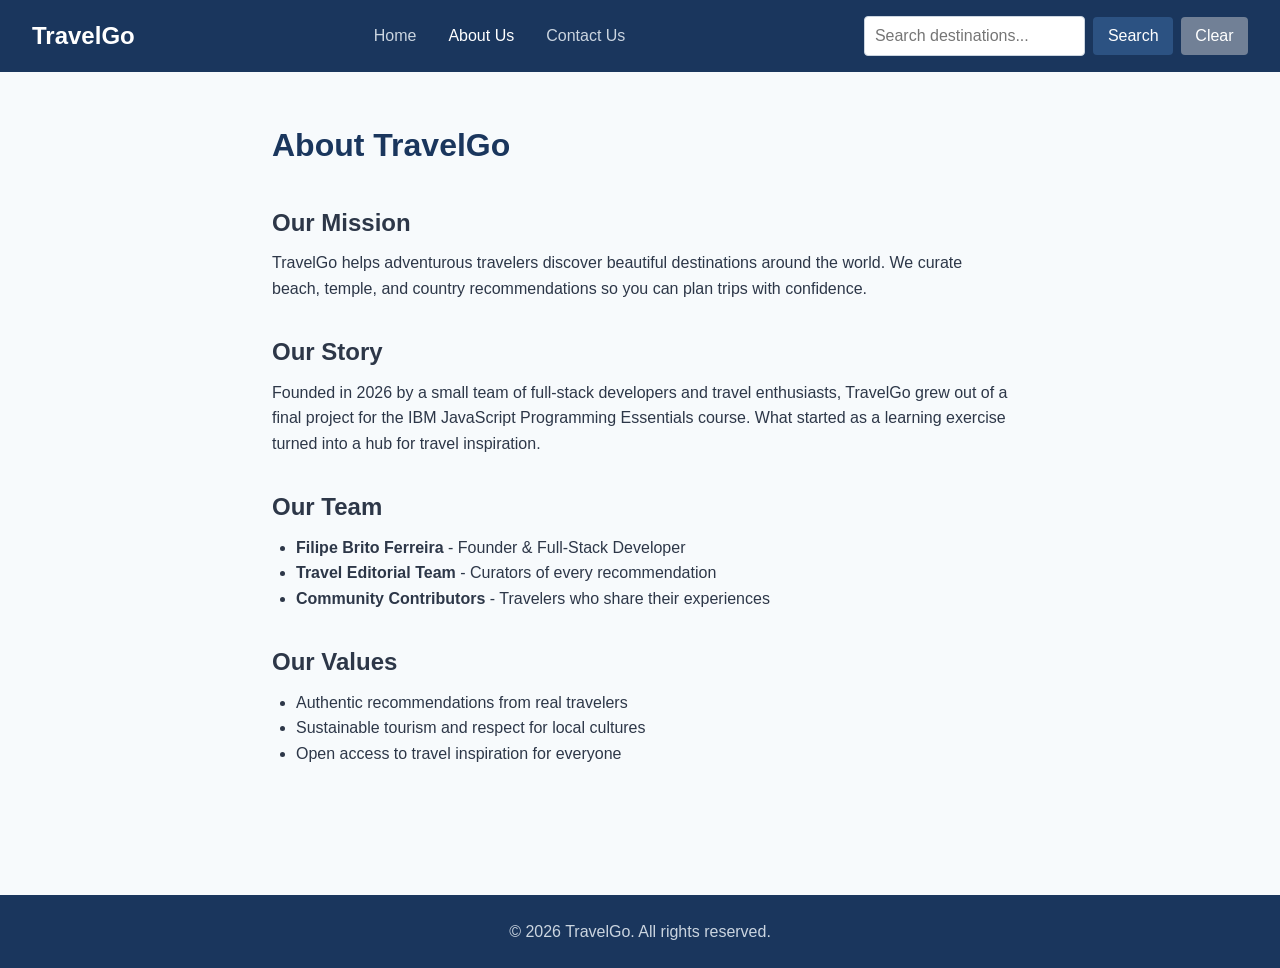
<file: about.html>
<!DOCTYPE html>
<html lang="en">
<head>
  <meta charset="UTF-8">
  <meta name="viewport" content="width=device-width, initial-scale=1.0">
  <title>About Us - TravelGo</title>
  <link rel="stylesheet" href="styles.css">
</head>
<body>
  <nav class="navbar">
    <div class="nav-brand">TravelGo</div>
    <ul class="nav-links">
      <li><a href="index.html">Home</a></li>
      <li><a href="about.html" class="active">About Us</a></li>
      <li><a href="contact.html">Contact Us</a></li>
    </ul>
    <div class="nav-search">
      <input type="text" id="search-input" placeholder="Search destinations...">
      <button id="search-btn" type="button" onclick="window.location.href='index.html?q='+encodeURIComponent(document.getElementById('search-input').value)">Search</button>
      <button id="clear-btn" type="button" onclick="document.getElementById('search-input').value=''">Clear</button>
    </div>
  </nav>

  <main class="about">
    <h1>About TravelGo</h1>

    <section>
      <h2>Our Mission</h2>
      <p>
        TravelGo helps adventurous travelers discover beautiful destinations around the world. We curate beach, temple, and country recommendations so you can plan trips with confidence.
      </p>
    </section>

    <section>
      <h2>Our Story</h2>
      <p>
        Founded in 2026 by a small team of full-stack developers and travel enthusiasts, TravelGo grew out of a final project for the IBM JavaScript Programming Essentials course. What started as a learning exercise turned into a hub for travel inspiration.
      </p>
    </section>

    <section>
      <h2>Our Team</h2>
      <ul>
        <li><strong>Filipe Brito Ferreira</strong> - Founder &amp; Full-Stack Developer</li>
        <li><strong>Travel Editorial Team</strong> - Curators of every recommendation</li>
        <li><strong>Community Contributors</strong> - Travelers who share their experiences</li>
      </ul>
    </section>

    <section>
      <h2>Our Values</h2>
      <ul>
        <li>Authentic recommendations from real travelers</li>
        <li>Sustainable tourism and respect for local cultures</li>
        <li>Open access to travel inspiration for everyone</li>
      </ul>
    </section>
  </main>

  <footer>
    <p>&copy; 2026 TravelGo. All rights reserved.</p>
  </footer>
</body>
</html>
</file>
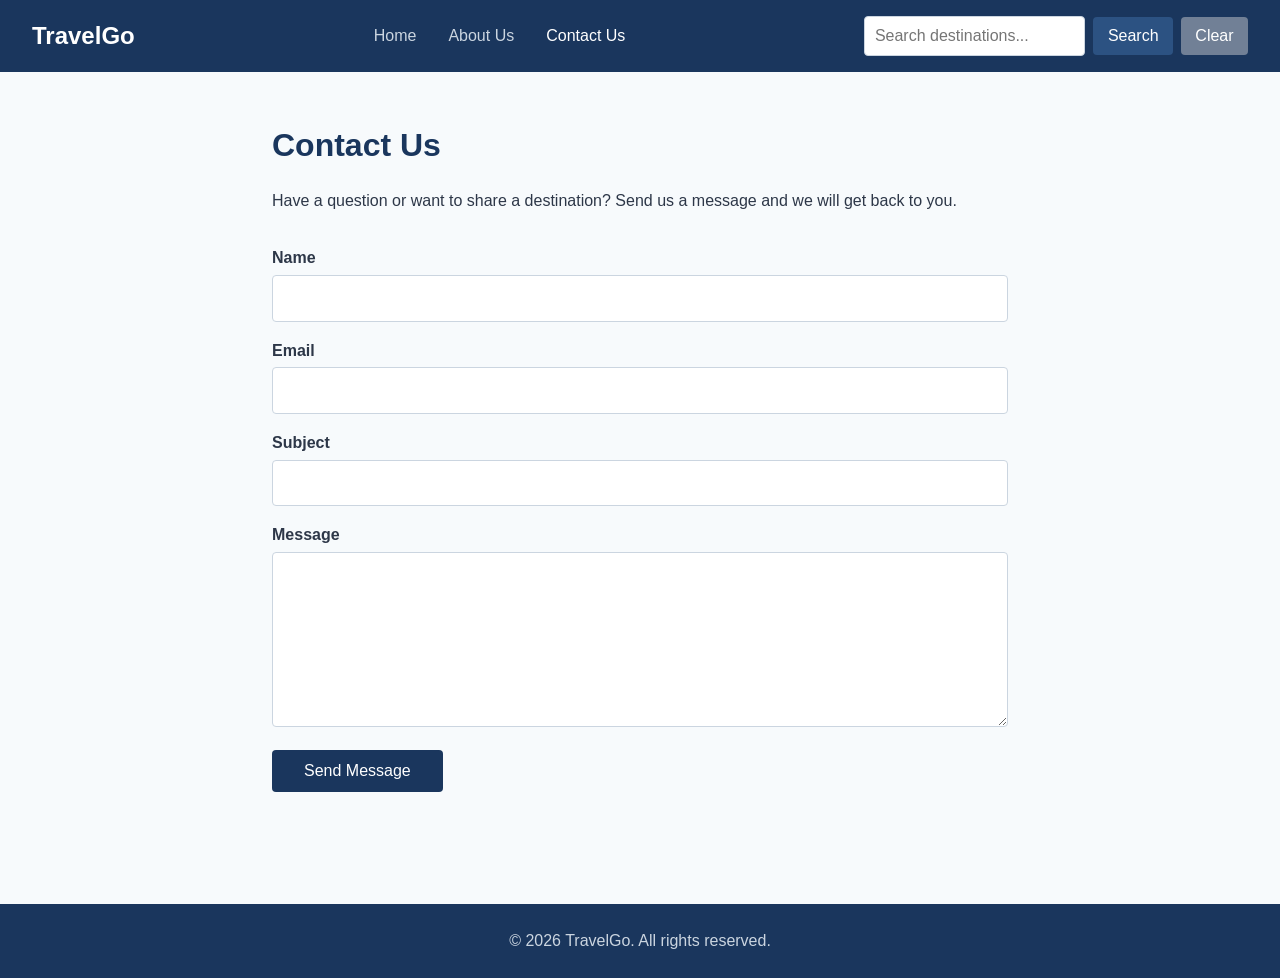
<file: contact.html>
<!DOCTYPE html>
<html lang="en">
<head>
  <meta charset="UTF-8">
  <meta name="viewport" content="width=device-width, initial-scale=1.0">
  <title>Contact Us - TravelGo</title>
  <link rel="stylesheet" href="styles.css">
</head>
<body>
  <nav class="navbar">
    <div class="nav-brand">TravelGo</div>
    <ul class="nav-links">
      <li><a href="index.html">Home</a></li>
      <li><a href="about.html">About Us</a></li>
      <li><a href="contact.html" class="active">Contact Us</a></li>
    </ul>
    <div class="nav-search">
      <input type="text" id="search-input" placeholder="Search destinations...">
      <button id="search-btn" type="button" onclick="window.location.href='index.html?q='+encodeURIComponent(document.getElementById('search-input').value)">Search</button>
      <button id="clear-btn" type="button" onclick="document.getElementById('search-input').value=''">Clear</button>
    </div>
  </nav>

  <main class="contact">
    <h1>Contact Us</h1>
    <p>Have a question or want to share a destination? Send us a message and we will get back to you.</p>

    <form id="contact-form" class="contact-form">
      <div class="form-group">
        <label for="name">Name</label>
        <input type="text" id="name" name="name" required>
      </div>

      <div class="form-group">
        <label for="email">Email</label>
        <input type="email" id="email" name="email" required>
      </div>

      <div class="form-group">
        <label for="subject">Subject</label>
        <input type="text" id="subject" name="subject" required>
      </div>

      <div class="form-group">
        <label for="message">Message</label>
        <textarea id="message" name="message" rows="6" required></textarea>
      </div>

      <button type="submit" class="btn-submit">Send Message</button>
    </form>

    <p id="form-status" aria-live="polite"></p>
  </main>

  <footer>
    <p>&copy; 2026 TravelGo. All rights reserved.</p>
  </footer>

  <script src="script.js"></script>
</body>
</html>
</file>
<file: styles.css>
* { box-sizing: border-box; margin: 0; padding: 0; }

body {
  font-family: -apple-system, BlinkMacSystemFont, "Segoe UI", Roboto, sans-serif;
  line-height: 1.6;
  color: #2d3748;
  background: #f7fafc;
}

.navbar {
  background: #1a365d;
  color: #fff;
  display: flex;
  align-items: center;
  justify-content: space-between;
  padding: 1rem 2rem;
  position: sticky;
  top: 0;
  z-index: 10;
}

.nav-brand { font-size: 1.5rem; font-weight: bold; }
.nav-links { display: flex; gap: 2rem; list-style: none; }
.nav-links a {
  color: #cbd5e0;
  text-decoration: none;
  transition: color 0.2s;
}
.nav-links a:hover, .nav-links a.active { color: #fff; }

.nav-search { display: flex; gap: 0.5rem; align-items: center; }
.nav-search input {
  padding: 0.4rem 0.6rem;
  border: 1px solid #cbd5e0;
  border-radius: 4px;
  font: inherit;
  min-width: 200px;
}
.nav-search button {
  padding: 0.4rem 0.9rem;
  border: none;
  border-radius: 4px;
  background: #2c5282;
  color: #fff;
  cursor: pointer;
  font: inherit;
}
.nav-search button:hover { background: #4299e1; }
#clear-btn { background: #718096; }
#clear-btn:hover { background: #a0aec0; }

.hero {
  background: linear-gradient(135deg, #667eea 0%, #764ba2 100%);
  color: #fff;
  text-align: center;
  padding: 4rem 2rem;
}
.hero h1 { font-size: 2.5rem; margin-bottom: 1rem; }
.intro { max-width: 720px; margin: 0 auto; font-size: 1.1rem; }

main { max-width: 1200px; margin: 0 auto; padding: 2rem; }

.recommendations { margin: 3rem 0; }
.recommendations h2 { font-size: 1.8rem; margin-bottom: 1.5rem; color: #1a365d; }
.recommendations > h3 { margin-bottom: 1rem; color: #4a5568; }

.cards {
  display: grid;
  grid-template-columns: repeat(auto-fit, minmax(280px, 1fr));
  gap: 1.5rem;
}

.card {
  background: #fff;
  border-radius: 8px;
  overflow: hidden;
  box-shadow: 0 2px 8px rgba(0,0,0,0.1);
  transition: transform 0.2s;
}
.card:hover { transform: translateY(-4px); }
.card img { width: 100%; height: 200px; object-fit: cover; }
.card h3 { padding: 1rem 1rem 0.5rem; }
.card p { padding: 0 1rem 1rem; color: #4a5568; }

.about, .contact { padding: 3rem 2rem; max-width: 800px; }
.about section, .contact section { margin: 2rem 0; }
.about h1, .contact h1 { color: #1a365d; margin-bottom: 1rem; }
.about h2 { margin: 1.5rem 0 0.5rem; color: #2d3748; }
.about ul { padding-left: 1.5rem; }

.contact-form { margin-top: 2rem; }
.form-group { margin-bottom: 1rem; }
.form-group label { display: block; margin-bottom: 0.25rem; font-weight: 600; }
.form-group input, .form-group textarea {
  width: 100%;
  padding: 0.6rem;
  border: 1px solid #cbd5e0;
  border-radius: 4px;
  font: inherit;
}

.btn-submit {
  background: #1a365d;
  color: #fff;
  padding: 0.75rem 2rem;
  border: none;
  border-radius: 4px;
  font-size: 1rem;
  cursor: pointer;
}
.btn-submit:hover { background: #2c5282; }

#form-status { margin-top: 1rem; color: #2f855a; font-weight: 600; }

footer {
  background: #1a365d;
  color: #cbd5e0;
  text-align: center;
  padding: 1.5rem;
  margin-top: 3rem;
}
</file>
